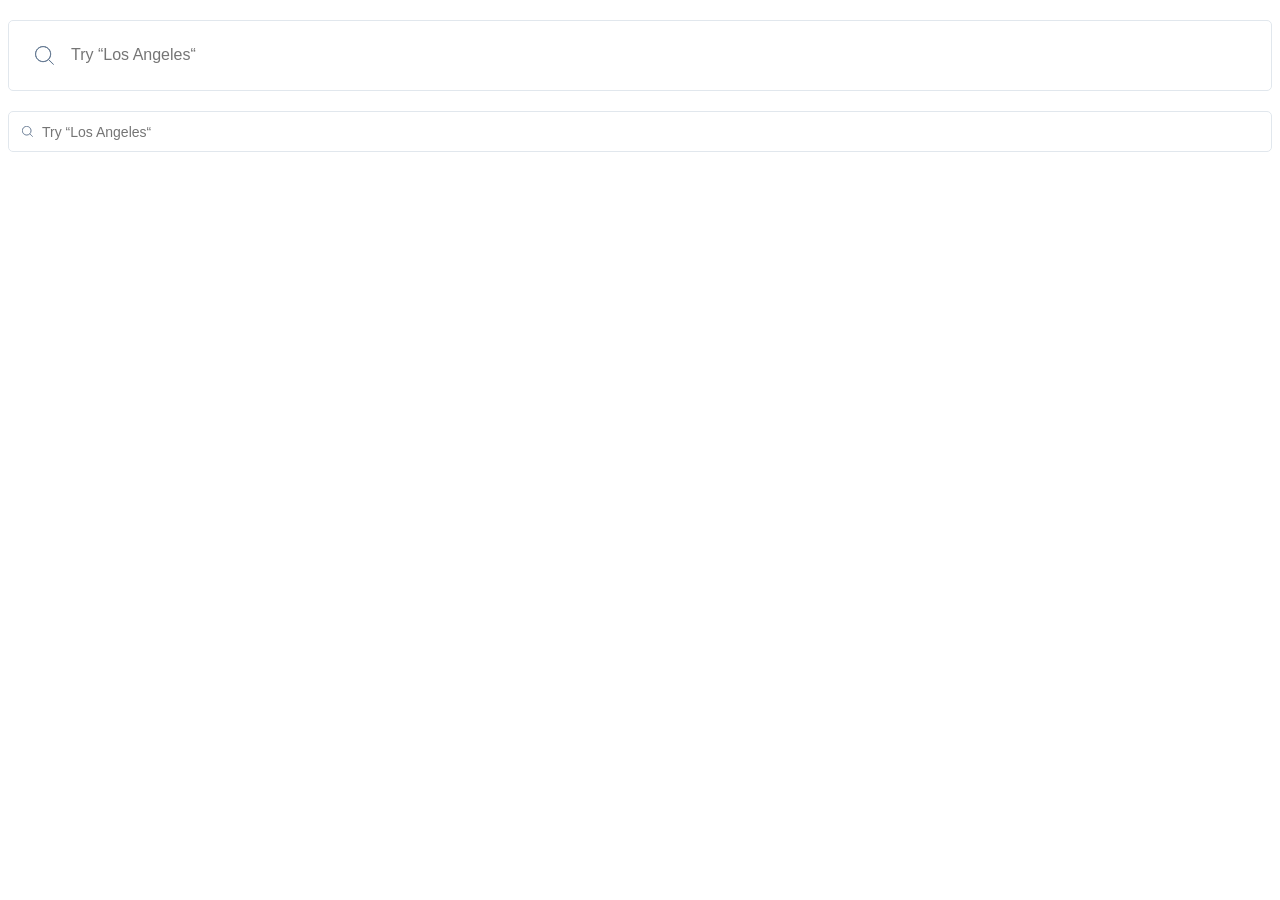
<file: index.html>
<!doctype html><html lang="en"><head><meta charset="utf-8"><meta name="viewport" content="width=device-width, 
      user-scalable=no, 
      initial-scale=1.0, 
      maximum-scale=1.0, 
      minimum-scale=1.0"><meta http-equiv="X-UA-Compatible" content="ie=edge"><title>Document</title><link rel="stylesheet" href="index.920d7789.css"></head><body> <div class="wrapper"> <form action="#" class="search-form search-form--big" data-qa="big"> <input type="text" data-qa="keypress" placeholder="Try “Los Angeles“" class="search-form__input search-form__input--big"> </form> <form action="#" data-qa="small" class="search-form search-form--small"> <input type="text" data-qa="hover" placeholder="Try “Los Angeles“" class="search-form__input search-form__input--small"> </form> </div> </body></html>
</file>
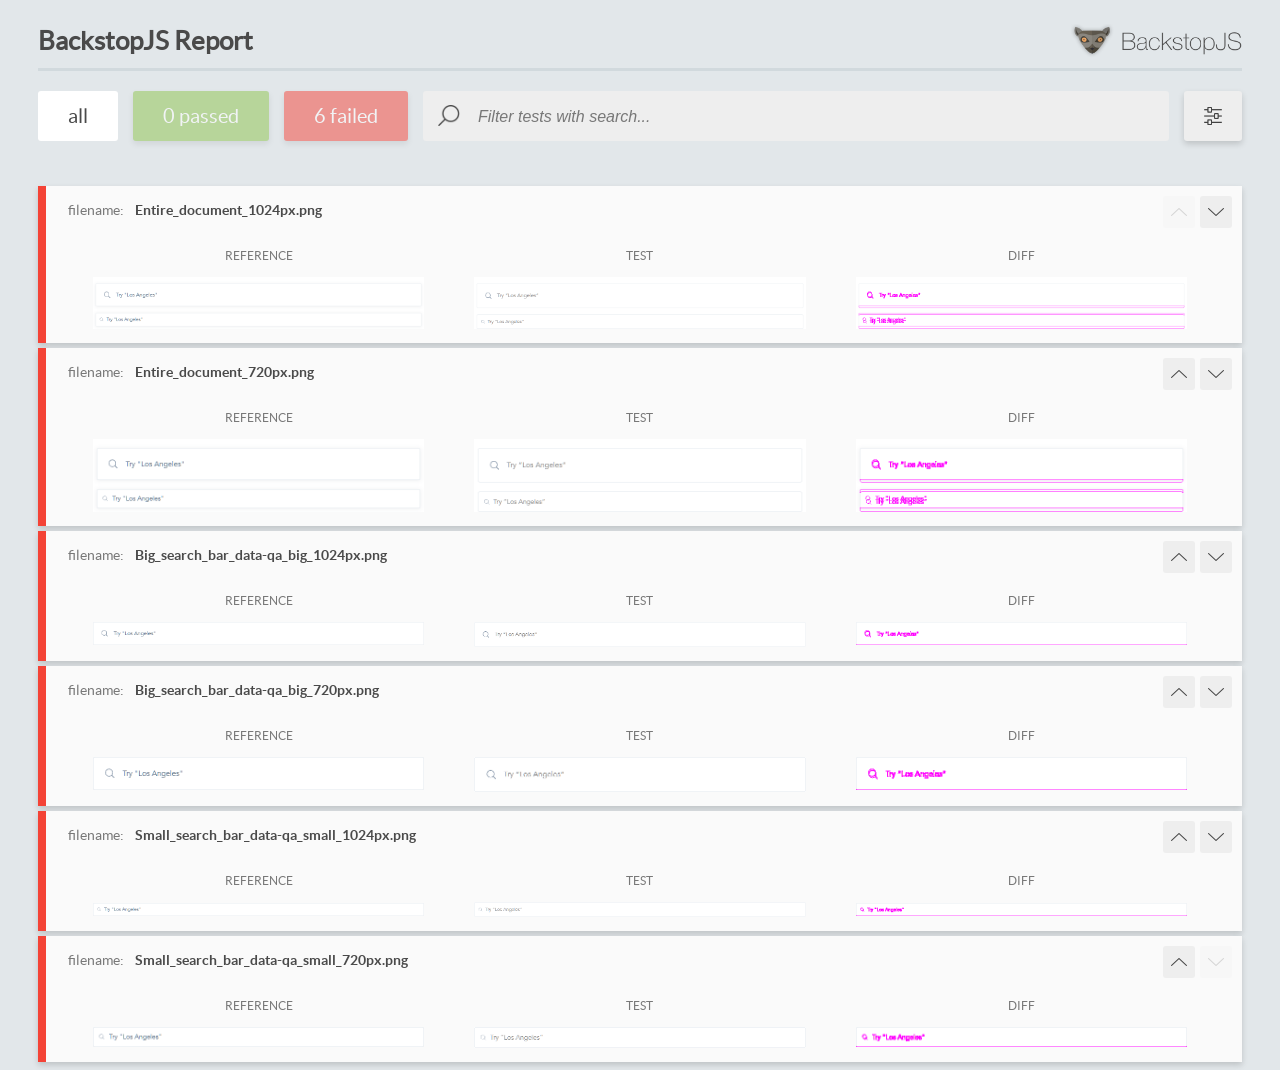
<file: report/html_report/index.html>
<!DOCTYPE html>
<html>
  <head>
    <meta charset="utf-8">
    <!-- Disable Cache -->
    <meta http-equiv="Cache-Control" content="no-cache, no-store, must-revalidate">
    <meta http-equiv="Pragma" content="no-cache">
    <meta http-equiv="Expires" content="0">

    <title>BackstopJS Report</title>

    <style>
      @font-face {
          font-family: 'latoregular';
          src: url('./assets/fonts/lato-regular-webfont.woff2') format('woff2'),
              url('./assets/fonts/lato-regular-webfont.woff') format('woff');
          font-weight: 400;
          font-style: normal;
      }
      @font-face {
          font-family: 'latobold';
          src: url('./assets/fonts/lato-bold-webfont.woff2') format('woff2'),
              url('./assets/fonts/lato-bold-webfont.woff') format('woff');
          font-weight: 700;
          font-style: normal;
      }

      .ReactModal__Body--open {
          overflow: hidden;
      }
      .ReactModal__Body--open .header {
        display: none;
      }

    </style>
  </head>
  <body style="background-color: #E2E7EA">
    <div id="root">

    </div>
    <script>
      function report (report) { // eslint-disable-line no-unused-vars
        window.tests = report;
      }
    </script>
    <script src="config.js"></script>
    <script src="index_bundle.js"></script>
  </body>
</html>
</file>
<file: index.920d7789.css>
@font-face{font-family:Avenir;src:url(Avenir-Book.657c3568.ttf)format("ttf");font-weight:300}@font-face{font-family:Avenir;src:url(Avenir-Heavy.01d9ab74.ttf)format("ttf");font-weight:900}body{margin:0;font-family:Avenir,sans-serif;font-weight:300}.wrapper{flex-direction:column;gap:20px;margin-top:20px;padding:0 8px;display:flex}.search-form__input{box-sizing:border-box;background-color:#fff;background-image:url(Search.ccd3c07b.svg);background-repeat:no-repeat;border:1px solid #e1e7ed;border-radius:5px;width:100%;font-weight:300;display:block}.search-form__input--big{background-position:26px;background-size:19px 19px;padding:25px 0 26px 62px;font-family:Avenir,sans-serif;font-size:16px}.search-form__input--big:hover{box-shadow:0 4px 4px #00000040}.search-form__input--big:focus{color:#3d4e61;background:url(Search.ccd3c07b.svg) 26px/19px 19px no-repeat,linear-gradient(90deg,#fff 30%,#f6f6f7 100%);outline:none;font-size:16px;font-weight:900}.search-form__input--small{background-position:13px;background-size:11px 11px;padding:12px 0 11px 33px;font-family:Avenir,sans-serif;font-size:14px}.search-form__input--small:hover{box-shadow:0 4px 3px 8px #3d4e6133}.search-form__input--small:focus{color:#3d4e61;background:url(Search.ccd3c07b.svg) 13px/11px 11px no-repeat,linear-gradient(90deg,#fff 30%,#f6f6f7 100%);outline:none;font-size:14px;font-weight:900}
/*# sourceMappingURL=index.920d7789.css.map */
</file>
